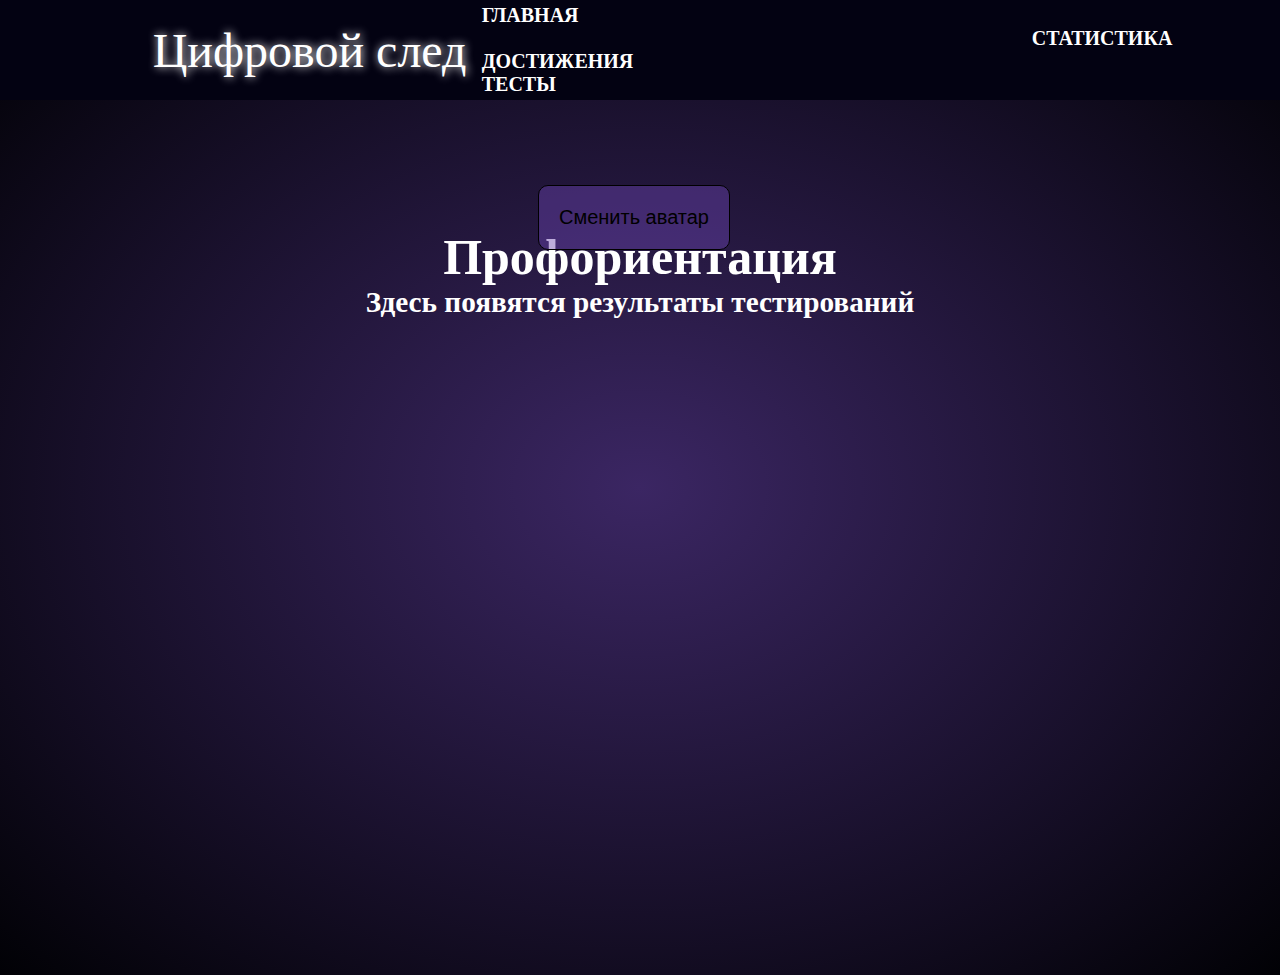
<file: account/index.html>
<!DOCTYPE html>
<html lang="en">
<head>
    <meta charset="UTF-8">
    <meta name="viewport" content="width=device-width, initial-scale=1.0">
    <link rel="stylesheet" href="/css/lk.css">
    <title>lk</title>
</head>
<body>
    <header class="header">
        <nav class="nav" aria-label="header navigation">
            <ul class="nav-list" aria-label="header navigation list">
                <div class="cf">
                    <li>
                        <a href="/index.html">Цифровой след</a>
                    </li>
                </div>
                <div class="nav_block">
                    <li>
                    <a href="/index.html" class="nav-link" aria-label="link to st" >ГЛАВНАЯ</a>
                </li>
                <li>
                    <a href="#st" class="nav-link" aria-label="link to st" >СТАТИСТИКА</a>
                </li>
                <li>
                    <a href="/account/achiev.html" class="nav-link" aria-label="link to ds">ДОСТИЖЕНИЯ</a>
                </li>
                <li>
                    <a href="/account/tests.html" class="nav-link" aria-label="link to ts" >ТЕСТЫ</a>
                </li>
                </div>
                
            </ul>

        </nav> 
        <button class="button">Сменить аватар</button>
        <img src="/img/avatar.jpg" alt="avatar" />
        
    </header>
        <main class="main">
            <div class="inf">
                <h1>Профориентация</h1>
                <h3>Здесь появятся результаты тестирований</h3>
            </div>
        </main>
</body>
                
</html>
</file>
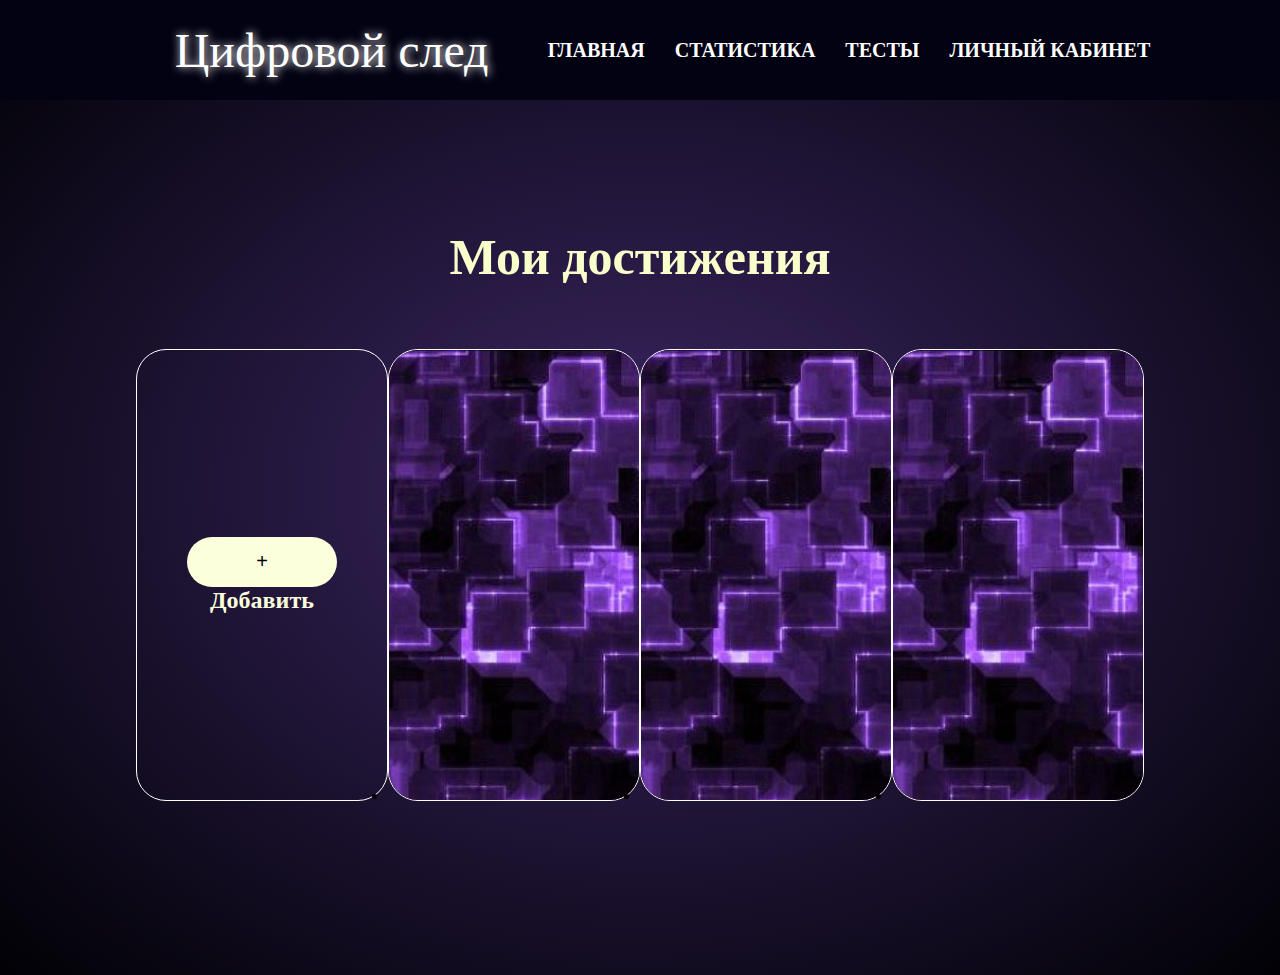
<file: account/achiev.html>
<!DOCTYPE html>
<html lang="en">
<head>
    <meta charset="UTF-8">
    <meta name="viewport" content="width=device-width, initial-scale=1.0">
    <link rel="stylesheet" href="/css/achiev.css">
    <title>достижения</title>
</head>
<body>
    <header class="header">
        <nav class="nav" aria-label="header navigation">
            <ul class="nav-list" aria-label="header navigation list">
                <div class="cf">
                    <li>
                        <a href="/index.html">Цифровой след</a>
                    </li>
                </div>
                <div class="nav_block">
                    <li>
                    <a href="/index.html" class="nav-link" aria-label="link to st" >ГЛАВНАЯ</a>
                </li>
                <li>
                    <a href="#st" class="nav-link" aria-label="link to st" >СТАТИСТИКА</a>
                </li>
                <li>
                    <a href="/account/tests.html" class="nav-link" aria-label="link to ts" >ТЕСТЫ</a>
                </li>
                <li>
                    <a href="/account/index.html" class="nav-link" aria-label="link to pr">ЛИЧНЫЙ КАБИНЕТ</a> 
                </li>
                </div>
                
            </ul>

        </nav> 

    </header>
    <main class="main">
        <div class="inf">
            <h1>Мои достижения</h1>
        </div>
        <div class="achiev">
            <li>
                <button>+</button>
                <h2>Добавить</h2>
            </li>
            <li>
                <img src="/img/achiev.jpg" alt="">
            </li>
            <li>
                <img src="/img/achiev.jpg" alt="">
            </li>
            <li>
                <img src="/img/achiev.jpg" alt="">
            </li>
        </div>
    </main>    
</body>
</html>
</file>
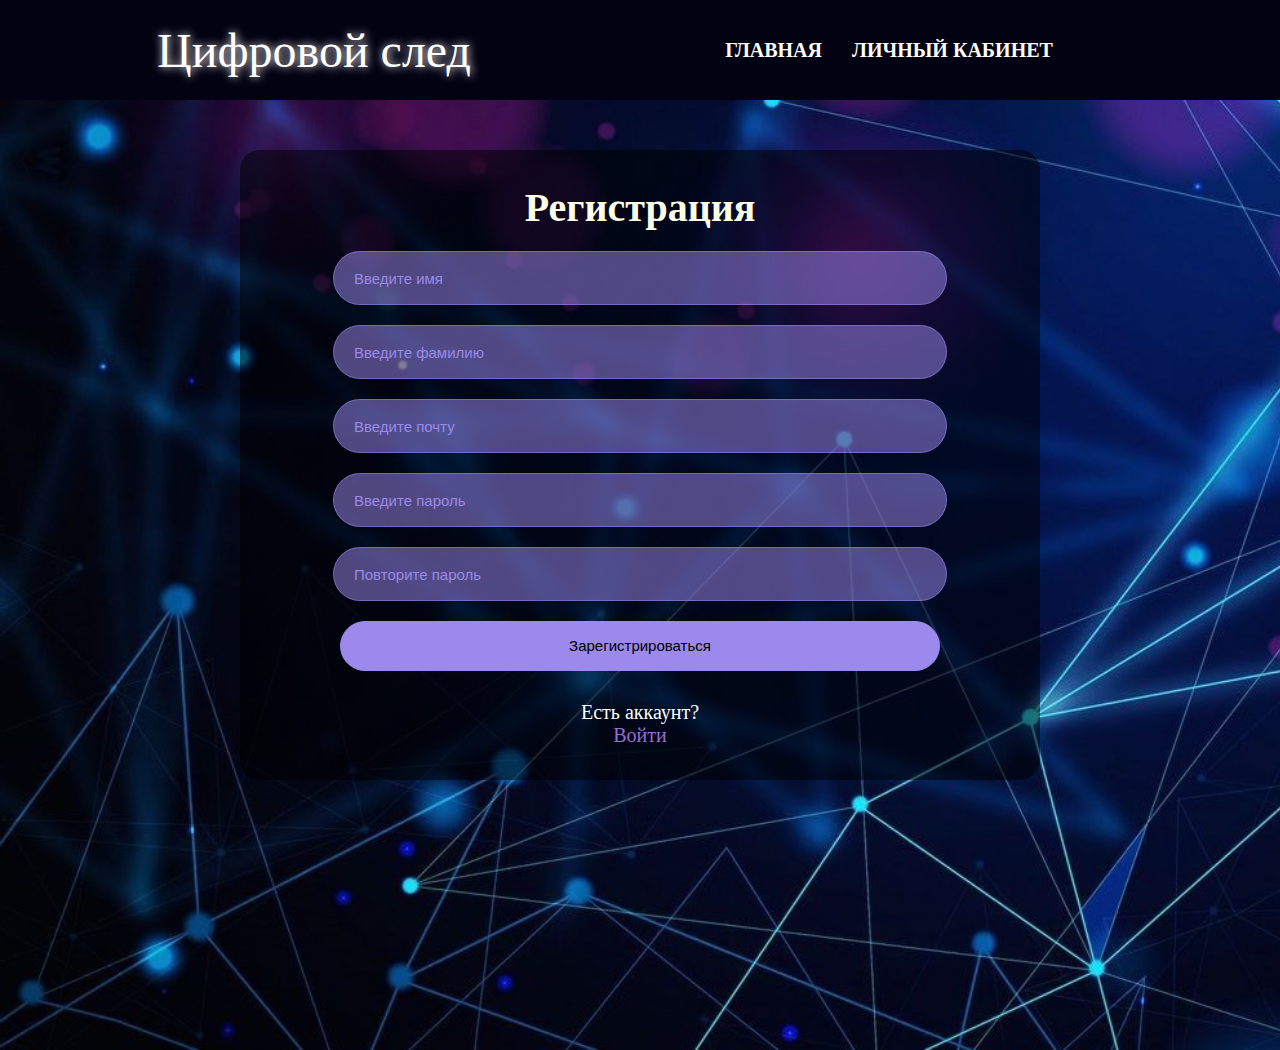
<file: account/registr.html>
<!DOCTYPE html>
<html lang="en">
<head>
    <meta name="viewport" content="width=device-width, initial-scale=1.0">
    <title>Document</title>
    <link rel="stylesheet" href="/css/register.css">
</head>
<body>
    <header class="header">
        <nav class="nav" aria-label="header navigation">
            <ul class="nav-list" aria-label="header navigation list">
                <div class="cf">
                    <li>
                        <a href="/index.html">Цифровой след</a>
                    </li>
                </div>
                <div class="nav_block">
                    <li>
                    <a href="/index.html" class="nav-link" aria-label="link to st" >ГЛАВНАЯ</a>
                </li>
                <li>
                    <a href="/account/index.html" class="nav-link" aria-label="link to pr">ЛИЧНЫЙ КАБИНЕТ</a> 
                </li>
                </div>
                
            </ul>

        </nav> 
    </header>
    <main class="main">
        <form class="form"> 
            <h1 text-align="center">Регистрация</h1> 
            <input type="text" id="name" placeholder="Введите имя" required>            
            <input type="text" id="sername" placeholder="Введите фамилию" required>
            <input type="text" id="email" placeholder="Введите почту" required>   
            <input type="password" id="password" placeholder="Введите пароль" required>   
            <input type="password" id="password" placeholder="Повторите пароль" required>    
            <button id="sign_in">Зарегистрироваться</button>
            <span id="reg">Есть аккаунт?<br><a href="/account/vhod.html">Войти</a></span>  
        </form> 
</body>
</html>
</file>
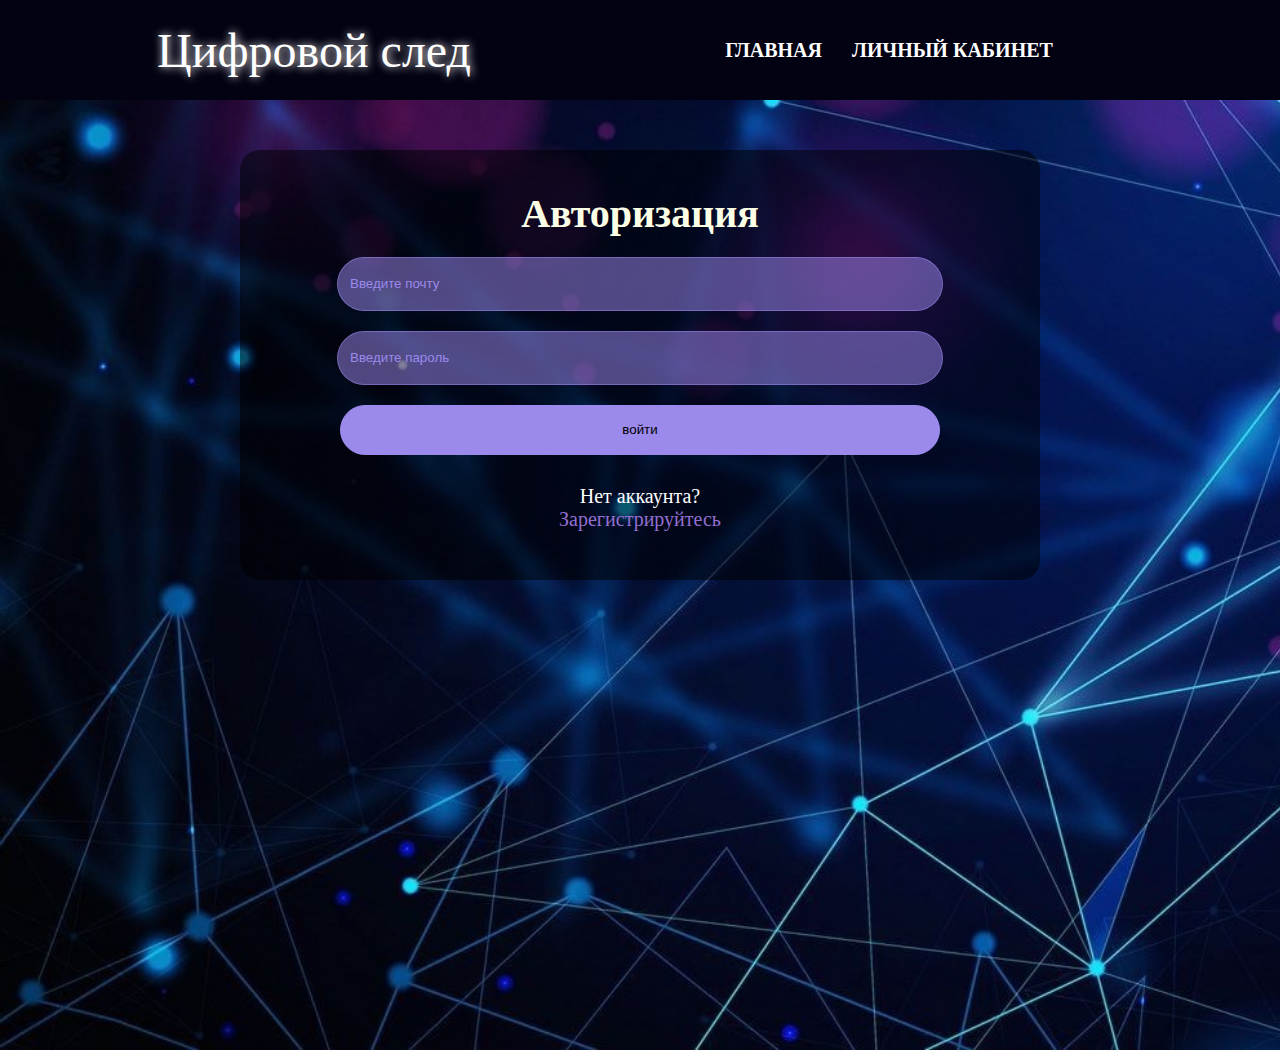
<file: account/vhod.html>
<!DOCTYPE html>
<html lang="en">
<head>
    <meta charset="UTF-8">
    <meta name="viewport" content="width=device-width, initial-scale=1.0">
    <link rel="stylesheet" href="/css/vhod.css">
    <title>Войти</title>
</head>
<body>
    <header class="header">
        <nav class="nav" aria-label="header navigation">
            <ul class="nav-list" aria-label="header navigation list">
                <div class="cf">
                    <li>
                        <a href="/index.html">Цифровой след</a>
                    </li>
                </div>
                <div class="nav_block">
                    <li>
                    <a href="/index.html" class="nav-link" aria-label="link to st" >ГЛАВНАЯ</a>
                </li>
                <li>
                    <a href="/account/index.html" class="nav-link" aria-label="link to pr">ЛИЧНЫЙ КАБИНЕТ</a> 
                </li>
                </div>
                
            </ul>

        </nav> 
    </header>
<main class="main">
<form class="form"> 
    <h1 text-align="center">Авторизация</h1> 
    <input type="email" id="email" placeholder="Введите почту" required>            
    <input type="password" id="password" placeholder="Введите пароль" required> 
    <button id="sign_in">войти</button>
    <span id="reg">Нет аккаунта?<br><a href="/account/registr.html">Зарегистрируйтесь</a></span>  
</form> 
</main>
</body>
</html>
</file>
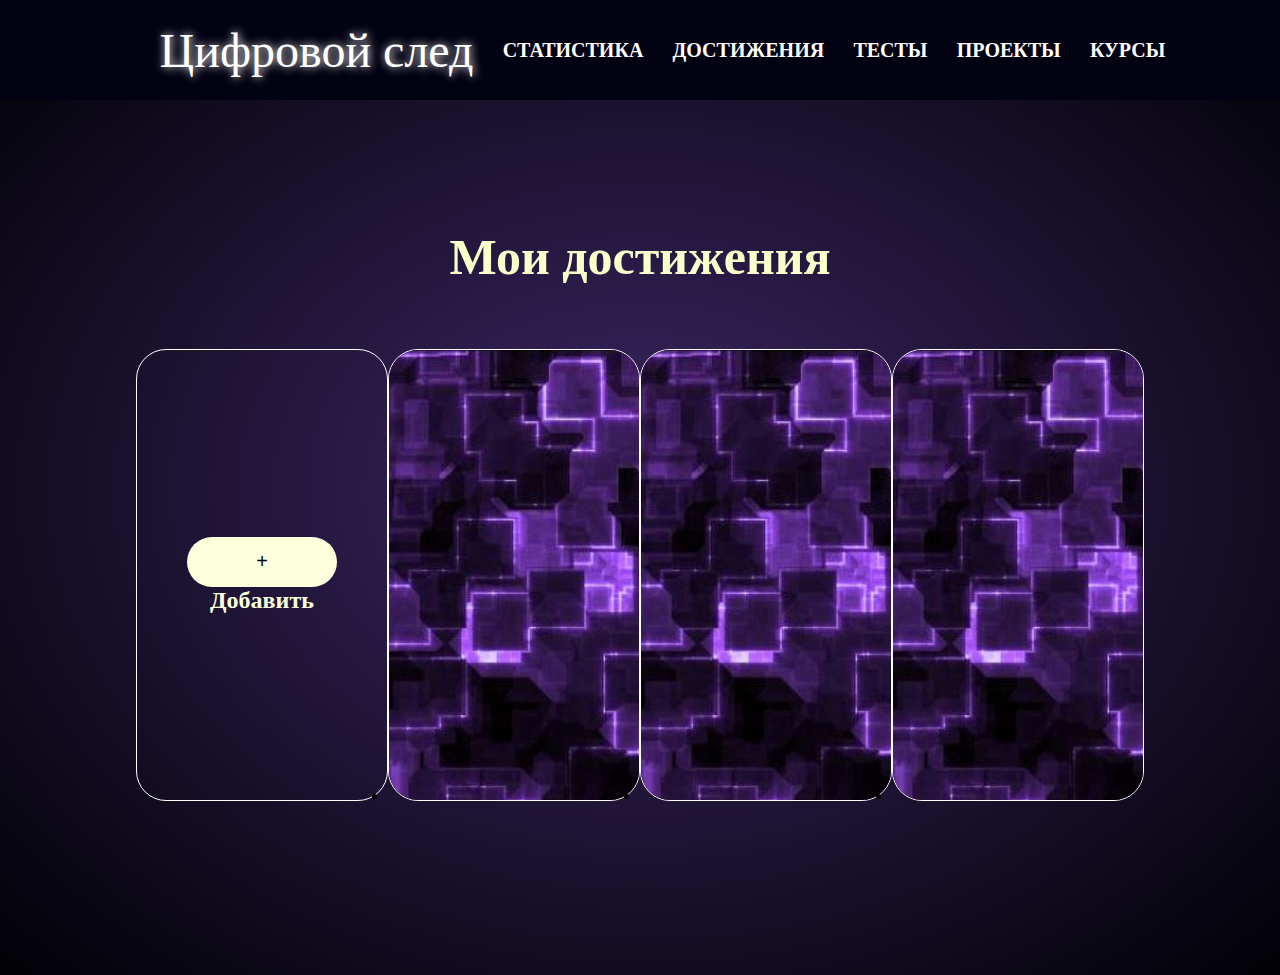
<file: index/achiev.html>
<!DOCTYPE html>
<html lang="en">
<head>
    <meta charset="UTF-8">
    <meta name="viewport" content="width=device-width, initial-scale=1.0">
    <link rel="stylesheet" href="/css/achiev.css">
    <title>достижения</title>
</head>
<body>
    <header class="header">
        <nav class="nav" aria-label="header navigation">
            <ul class="nav-list" aria-label="header navigation list">
                <div class="cf">
                    <li>
                        <a href="/index.html">Цифровой след</a>
                    </li>
                </div>
                
                <li>
                    <a href="#st" class="nav-link" aria-label="link to st" >СТАТИСТИКА</a>
                </li>
                <li>
                    <a href="#ds" class="nav-link" aria-label="link to ds">ДОСТИЖЕНИЯ</a>
                </li>
                <li>
                    <a href="#ts" class="nav-link" aria-label="link to ts" >ТЕСТЫ</a>
                </li>
                <li>
                    <a href="#pr" class="nav-link" aria-label="link to pr">ПРОЕКТЫ</a>
                </li>
                <li>
                    <a href="#kr" class="nav-link" aria-label="link to kr">КУРСЫ</a>
                </li>
            </ul>
        </nav> 
    </header>
    <main class="main">
        <div class="inf">
            <h1>Мои достижения</h1>
        </div>
        <div class="achiev">
            <li>
                <button>+</button>
                <h2>Добавить</h2>
            </li>
            <li>
                <img src="/img/achiev.jpg" alt="">
            </li>
            <li>
                <img src="/img/achiev.jpg" alt="">
            </li>
            <li>
                <img src="/img/achiev.jpg" alt="">
            </li>
        </div>
    </main>    
</body>
</html>
</file>
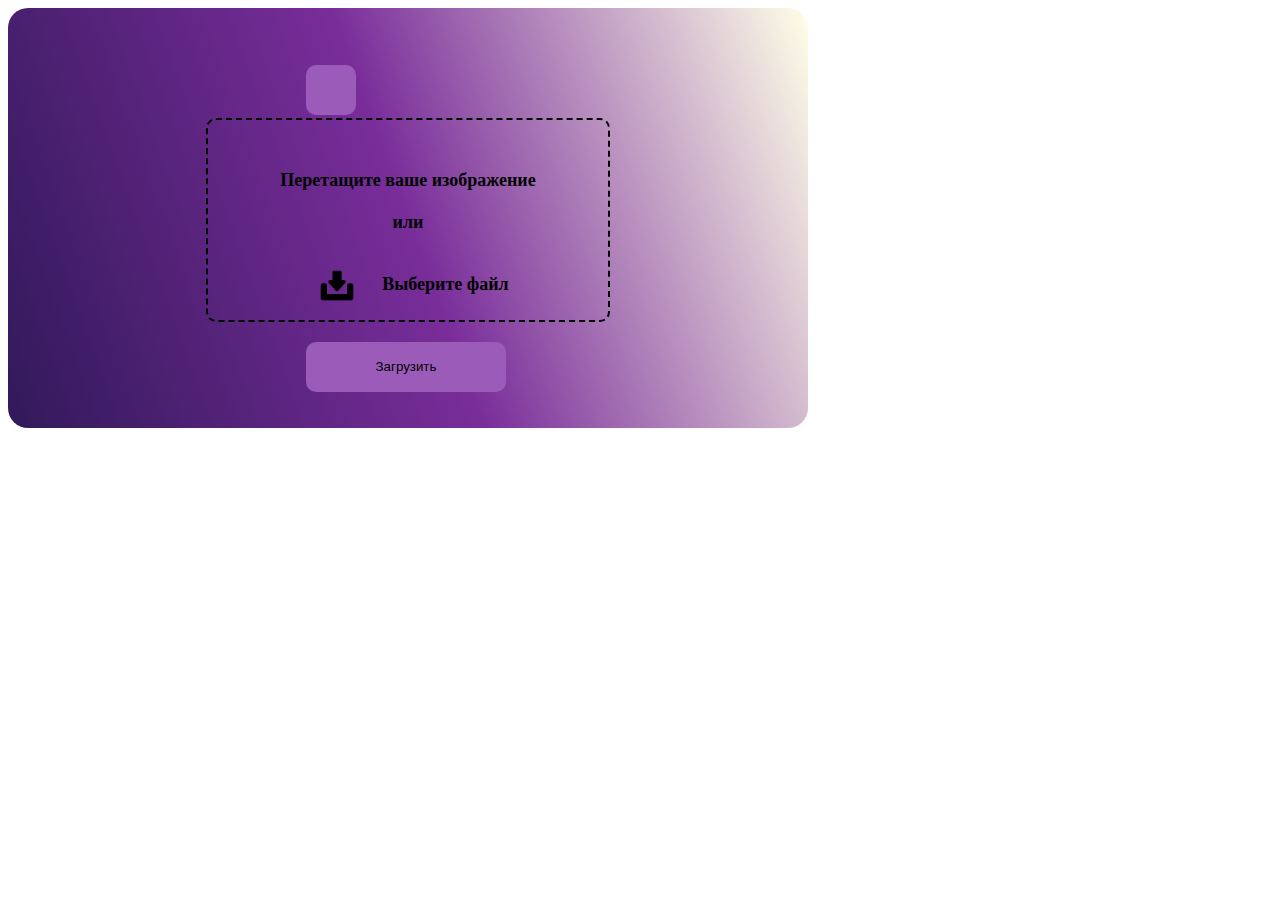
<file: account/.vscode/okno.html>
<!DOCTYPE html>
<html lang="en">
<head>
    <meta charset="UTF-8">
    <meta name="viewport" content="width=device-width, initial-scale=1.0">
    <link rel="stylesheet" href="/css/okno.css">
    <title>okno</title>
</head>
<body>
    <div class="okno">
        <div class="input__wrapper">
            <button class="close"></button>
            <label for="input__file" class="input__file-button">
                <div class="input_up">
                    <span>Перетащите ваше изображение</span><br><br>
                    <span>или</span>
                </div><br>
                <div class="input_down">
                    <span class="input__file-icon-wrapper"><img class="input__file-icon" src="/img/6807768.png" alt="Выбрать файл" width="50px"></span>
                    <span class="input__file-button-text">Выберите файл</span>
                    <input name="file" type="file" id="input__file" class="input input__file" multiple>
                </div>
            </label>
            <button>Загрузить</button>
        </div>
    </div>
     <script>
        let inputs = document.querySelectorAll('.input__file');
        Array.prototype.forEach.call(inputs, function (input) {
          let label = input.nextElementSibling,
            labelVal = label.querySelector('.input__file-button-text').innerText;
      
          input.addEventListener('change', function (e) {
            let countFiles = '';
            if (this.files && this.files.length >= 1)
              countFiles = this.files.length;
      
            if (countFiles)
              label.querySelector('.input__file-button-text').innerText = 'Выбрано файлов: ' + countFiles;
            else
              label.querySelector('.input__file-button-text').innerText = labelVal;
          });
        });
    </script>
</body>
</html>
</file>
<file: css/lk.css>
*{
    margin: 0;
}
.header {
    background-color: #030212;
    height: 100px;
    width: 100vw;
}
.nav-list a{
    text-decoration: none;
    color: #ffffff;
    
}
.nav-list {
    display: flex;
    flex-direction: row;
    align-items: center;
    justify-content: space-around;
    padding-inline-start: 0;
    position: relative;
    list-style-type: none;
    font-size: 20px;
    margin-right: 100px;
    height: 100px;
}
.nav-list li:nth-child(2) {
    padding-left: 550px;
}
.cf{
    font-size: 48px;
    margin-left: 145px;
    text-shadow: #ffffff 1px 0 10px;
}
a.nav-link{
    color: #ffffff; 
    font-size: 20px; 
    font-weight: bold;

    text-transform: uppercase;
    line-height: 1;
    -webkit-transition: all 0.5s ease;
            transition: all 0.5s ease; 
  }
a.nav-link:hover{
    color: #9b89eb; 
}
body{ 
    height: 975px;
    background: radial-gradient(#3b2663, #010105);
}
.inf{
    color: #ffffff;
    text-align: center;
    margin-top: 10%;
    font-size: 25px
}
img{
    margin-top: 30px;
    margin-left: 1300px;
    border-radius: 100px;
    height: 150px;
    width: 150px;
}
button{
    display: block;   
    position: absolute;
    border-radius: 10px;
    font-size: 20px;
    border: 1px solid black;
    padding: 20px;
    right: 550px;
    top: 185px        
}
.button{
    background-color: #6a44b170
}
</file>
<file: css/achiev.css>
*{
    margin: 0;
}
.header {
    background-color: #030212;
    height: 100px;
    width: 100vw;
}
.nav-list a{
    text-decoration: none;
    color: #ffffff;
    font-size: 48px;
}
.nav-list {
    display: flex;
    flex-direction: row;
    align-items: center;
    justify-content: space-around;
    padding-inline-start: 0;
    position: relative;
    list-style-type: none;
    font-size: 20px;
    margin-right: 100px;
    height: 100px;
}

.nav_block{
    display: flex;

}

.nav_block li+li{
    margin-left: 30px;
}

.cf{

    margin-left: 145px;
    text-shadow: #ffffff 1px 0 10px;
}
a.nav-link{
    color: #ffffff; 
    font-size: 20px; 
    font-weight: bold;

    text-transform: uppercase;
    line-height: 1;
    -webkit-transition: all 0.5s ease;
            transition: all 0.5s ease; 
  }
a.nav-link:hover{
    color: #9b89eb; 
}

body{ 
    height: 975px;
    background: radial-gradient(#3b2663, #010105);
}
.inf{
    color: rgb(249, 255, 203);
    text-align: center;
    margin-top: 10%;
    font-size: 25px
}

img{
    border: thin solid white; 
    border-radius: 30px; 
    width: 250px; 
    height: 450px; 
}

.achiev{
    margin-top: 7cqb;
    display: flex;
    justify-content: center;
}

.achiev li:first-child{
    display: flex;
    flex-direction: column;
    border: thin solid white; 
    border-radius: 30px; 
    width: 250px; 
    height: 450px; 
    align-items: center;
    justify-content: center;
}
.achiev li:first-child button{
    width: 150px;
    height: 50px;
    border-radius: 30px;
    background-color: rgb(251, 255, 220);
    border: rgb(251, 255, 220);
    font-size: 20px;
}
h2{
    color: rgb(251, 255, 220);
}

::-webkit-scrollbar { 
    width: 0; 
}
</file>
<file: css/register.css>
*{ 
    margin: 0; 
} 
.header { 
    background-color: #030212; 
    height: 100px; 
    width: 100vw; 

} 

.nav{
    height: 100px;
}

.nav-list a{ 
    text-decoration: none; 
    color: #ffffff; 
    font-size: 48px;
     
} 
.nav-list { 
    display: flex; 
    flex-direction: row; 
    align-items: center; 
    justify-content: space-around; 
    padding-inline-start: 0; 
    position: relative; 
    list-style-type: none; 
    font-size: 20px; 
    margin-right: 100px; 
    height: 100px; 
}     
.nav_block{
    display: flex;

}

.nav_block li+li{
    margin-left: 30px;
}
.cf { 
    margin-left: 30px; 
    text-shadow: #ffffff 1px 0 10px; 
} 
 
.gl{ 
    height: 100px; 
    width: 99vw; 
   
} 
#img{ 
    position: relative; 
    right: 0; 
    bottom: 0;  
    width: 100vw; 
    min-height: 100%; 
    z-index: 1; 
    
} 
 

 
 
::-webkit-scrollbar { 
    width: 0; 
} 
 
.video-bg { 
    height: 100vh; 
    width: 100%; 
    overflow: hidden; 
    display: flex; 
    justify-content: center; 
    align-items: flex-start; 
    position: relative; 
 
} 
.video-bg video { 
    position: absolute; 
    top: 0; 
    left: 0; 
    z-index: 1; 
    width: 100%; 
    height: 100vh; 
    object-fit: cover; 
} 
.effects { 
    position: absolute; 
    object-fit: cover; 
    top: 0; 
    left: 0; 
    z-index: 2; 
    width: 100%; 
    height: 100vh; 
    background-color: rgba(98, 98, 98, 0.044);  
} 
.video-bg__content { 
    z-index: 2; 
    color: #ffffff; 
    font-size: 40px; 
    text-align: center; 
    margin-top: 15%; 
} 
 
.video-bg__content button { 
     
    margin: 40px auto 60px; 
    padding: 20px 55px 21px 54px; 
    background-image: none; 
    background: transparent;  
    background-color: transparent;   
    border: thin solid white; 
    color: #ffffff; 
    outline: none; 
    box-shadow: 0 0 8px #ffffff; 
    transition: 0.4s; 
} 
 
.video-bg__content h1{ 
    text-shadow: #ffffff 1px 0 4px; 
} 
 
.video-bg__content button:hover { 
     
    margin: 40px auto 60px; 
    padding: 20px 55px 21px 54px; 
    background-color: #632da057;   
    border: thin solid #ffffff; 
    color: #ffffff; 
    outline: none; 
    box-shadow: 0 0 8px #ffffff; 
 
} 
 
a.nav-link{ 
    color: #ffffff;  
    font-size: 20px;  
    font-weight: bold; 
    padding: 20px 0px; 
    text-transform: uppercase; 
    line-height: 1; 
    -webkit-transition: all 0.5s ease; 
            transition: all 0.5s ease;  
  } 
  a.nav-link:hover{ 
    color: #9b89eb;  
  } 

.main{
    background: url(../img/fon2.jpg) no-repeat;
    background-size: cover;
    height: 100vh;
    padding-top: 50px;
}

span{
    color: #ffffff;
    font-size: 20px;
    
}
h1{
    margin-top: 30px;
    margin-bottom: 20px;
    color: rgb(252, 255, 229);
    font-size: 40px;
}
.form{

    display: flex;
    flex-direction: column;
    text-align: center; 
    align-items: center;
    justify-content: center;
    border-radius: 20px;
    background: #00000083;
    width: 800px;
    height: 600px;
    margin: 0 auto;
    padding-bottom: 30px;

}
.form input{
    width: 600px;
    height: 50px;
    border: 1px solid #9b89eb83;
    border-radius: 30px;
    background: #9b89eb83;
    transition: all 0.2s ease-in;
    color: black;
    font-size: 20px;
    padding-left: 10px;
}

.form input+input{
    margin-top: 20px;
}

.form input::placeholder{
    color:#9b89eb;
    padding-left: 10px;
    font-size: 15px;
    
}

.form input:focus{
    width: 620px;
    height: 50px;
    border: 1px solid #9b89eb83;
    border-radius: 30px;
    background: #9b89eb83;
    outline: none;
}
button:focus{
    margin-top: 20px;
    background: #966fd7;
    border-radius: 30px;
    border: 1px solid #966fd7;
    width: 600px;
    height: 50px;
}
button{
    margin-top: 20px;
    background: #9b89eb;
    border-radius: 30px;
    border: 1px solid #9b89eb;
    width: 600px;
    height: 50px;
    margin-bottom: 30px;
    font-size: 15px;
}
a{
    color: #946ed1;
    text-decoration: none;
    font-size: 20px;
}

::-webkit-scrollbar { 
    width: 0; 
}
</file>
<file: css/vhod.css>
*{ 
    margin: 0; 
} 
.header { 
    background-color: #030212; 
    height: 100px; 
    width: 100vw; 
} 
.nav-list a{ 
    text-decoration: none; 
    color: #ffffff; 
    font-size: 48px;
} 
.nav-list { 
    display: flex; 
    flex-direction: row; 
    align-items: center; 
    justify-content: space-around; 
    padding-inline-start: 0; 
    position: relative; 
    list-style-type: none; 
    font-size: 20px; 
    margin-right: 100px; 
    height: 100px; 
}     
 
.cf { 
    margin-left: 30px; 
    text-shadow: #ffffff 1px 0 10px; 
} 

.nav_block{
    display: flex;

}

.nav_block li+li{
    margin-left: 30px;
}
.gl{ 
    height: 100px; 
    width: 99vw; 
   
} 
#img{ 
    position: relative; 
    right: 0; 
    bottom: 0;  
    width: 100vw; 
    min-height: 100%; 
    z-index: 1; 
    
} 
 

 
 
::-webkit-scrollbar { 
    width: 0; 
} 
 
.video-bg { 
    height: 100vh; 
    width: 100%; 
    overflow: hidden; 
    display: flex; 
    justify-content: center; 
    align-items: flex-start; 
    position: relative; 
 
} 
.video-bg video { 
    position: absolute; 
    top: 0; 
    left: 0; 
    z-index: 1; 
    width: 100%; 
    height: 100vh; 
    object-fit: cover; 
} 
.effects { 
    position: absolute; 
    object-fit: cover; 
    top: 0; 
    left: 0; 
    z-index: 2; 
    width: 100%; 
    height: 100vh; 
    background-color: rgba(98, 98, 98, 0.044);  
} 
.video-bg__content { 
    z-index: 2; 
    color: #ffffff; 
    font-size: 40px; 
    text-align: center; 
    margin-top: 15%; 
} 
 
.video-bg__content button { 
     
    margin: 40px auto 60px; 
    padding: 20px 55px 21px 54px; 
    background-image: none; 
    background: transparent;  
    background-color: transparent;   
    border: thin solid white; 
    color: #ffffff; 
    outline: none; 
    box-shadow: 0 0 8px #ffffff; 
    transition: 0.4s; 
} 
 
.video-bg__content h1{ 
    text-shadow: #ffffff 1px 0 4px; 
} 
 
.video-bg__content button:hover { 
     
    margin: 40px auto 60px; 
    padding: 20px 55px 21px 54px; 
    background-color: #632da057;   
    border: thin solid #ffffff; 
    color: #ffffff; 
    outline: none; 
    box-shadow: 0 0 8px #ffffff; 
 
} 
 
a.nav-link{ 
    color: #ffffff;  
    font-size: 20px;  
    font-weight: bold; 
    padding: 20px 0px; 
    text-transform: uppercase; 
    line-height: 1; 
    -webkit-transition: all 0.5s ease; 
            transition: all 0.5s ease;  
  } 
  a.nav-link:hover{ 
    color: #9b89eb;  
  } 

.main{
    background: url(../img/fon2.jpg) no-repeat;
    background-size: cover;
    height: 100vh;
    padding-top: 50px;
}

span{
    color: #ffffff;
    font-size: 20px;

    
}
h1{
    margin-top: 20px;
    margin-bottom: 20px;
    color: rgb(252, 255, 229);
    font-size: 40px;
}
.form{

    display: flex;
    flex-direction: column;
    text-align: center; 
    align-items: center;
    justify-content: center;
    border-radius: 20px;
    background: #00000083;
    width: 800px;
    height: 400px;
    margin: 0 auto;
    padding-bottom: 30px;


}
.form input{
    width: 600px;
    height: 50px;
    border: 1px solid #9b89eb83;
    border-radius: 30px;
    background: #9b89eb83;
    transition: all 0.2s ease-in;
    color: black
}

.form input+input{
    margin-top: 20px;
}

.form input::placeholder{
    color:#9b89eb;
    padding-left :10px;

}

.form input:focus{
    width: 620px;
    height: 50px;
    border: 1px solid #9b89eb83;
    border-radius: 30px;
    background: #9b89eb83;
    outline: none;
}
button:focus{
    margin-top: 20px;
    background: #966fd7;
    border-radius: 30px;
    border: 1px solid #966fd7;
    width: 600px;
    height: 50px;
}
button{
    margin-top: 20px;
    background: #9b89eb;
    border-radius: 30px;
    border: 1px solid #9b89eb;
    width: 600px;
    height: 50px;
    margin-bottom: 30px;
}
a{
    color: #946ed1;
    text-decoration: none;
    font-size: 20px;
}
::-webkit-scrollbar { 
    width: 0; 
}
</file>
<file: css/okno.css>
.input__wrapper{
    align-self: center;
}
.okno {
    background: linear-gradient(70deg, #31195a,#792d9a, #ffffe8);
    border-radius: 20px;
    width: 800px;
    height: 420px;
    display: flex;
    justify-content: center;
  }
   
  .input__file {
    
    opacity: 0; 
    visibility: hidden;
    position: absolute;
    
  }
   
  .input__file-icon-wrapper {
    
    height: 60px;
    width: 60px;
    margin-right: 15px;
    display: -webkit-box;
    display: -ms-flexbox;
    display: flex;
    -webkit-box-align: center;
        -ms-flex-align: center;
            align-items: center;
    -webkit-box-pack: center;
        -ms-flex-pack: center;
            justify-content: center;
    /* border-right: 1px solid #000000; */
  }
   
  .input__file-button-text {


    line-height: 1;
    margin-top: 1px;
  }
   
  .input__file-button {
    transition: 0.2s;
    width: 300px;
    height: 100px;
    background: #9b89eb00;
    color: #000000;
    font-size: 1.125rem;
    font-weight: 700;
    display: -webkit-box;
    display: -ms-flexbox;
    display: flex;
    -webkit-box-align: center;
    -ms-flex-align: center;
    align-items: center;
    -webkit-box-pack: start;
    -ms-flex-pack: start;
    justify-content: flex-start;
    border-radius: 10px;
    cursor: pointer;
    margin: 0 auto;
    flex-direction: column;
    border: 2px dashed black;
    padding: 50px;
  }
  .input__file-button:hover {

    width: 300px;
    height: 100px;
    background: #ffffff90;
    color: #000000;
    font-size: 1.125rem;
    font-weight: 700;
    display: -webkit-box;
    display: -ms-flexbox;
    display: flex;
    -webkit-box-align: center;
    -ms-flex-align: center;
    align-items: center;
    -webkit-box-pack: start;
    -ms-flex-pack: start;
    justify-content: flex-start;
    border-radius: 10px;
    cursor: pointer;
    margin: 0 auto;
    flex-direction: column;
    border: 2px dashed black;
    padding: 50px;
  }

  .input_up{
    text-align: center;
  }
  .input_up span:nth-child(3){
    margin-top: 100px;
  }

  .input_down{
    display: flex;
    align-items: center;
  }
  button{
    transition: 0.2s;
    width: 200px;
    height: 50px;
    margin-top:20px; 
    margin-left: 100px;
    border-radius: 10px;
    background: #9a5cb8;
    border: none;
  }
  button:hover{
    width: 200px;
    height: 50px;
    margin-top:20px; 
    margin-left: 100px;
    border-radius: 10px;
    background: rgb(185, 130, 214);
    border: none;
  }
  .close{

    height: 50px;
    width: 50px;
    background: #9a5cb8;
  }
button{
  
}
</file>
